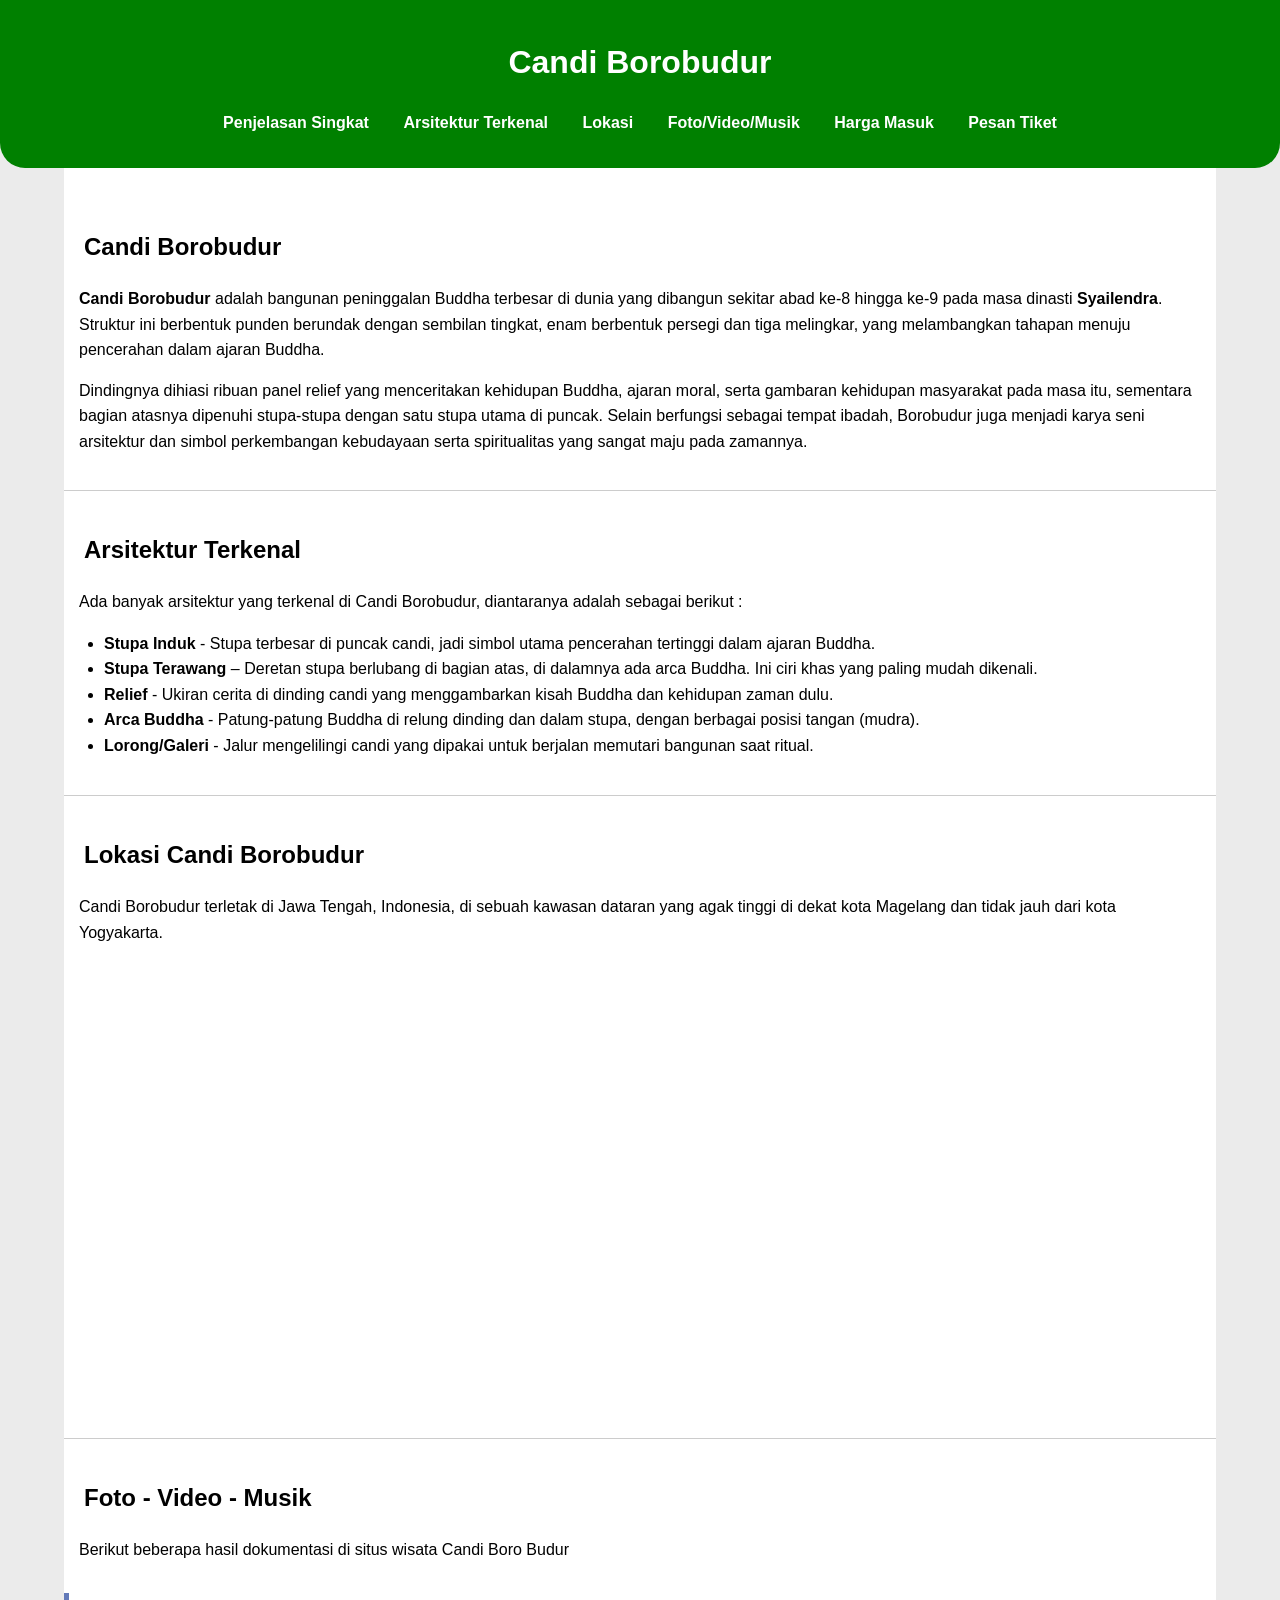
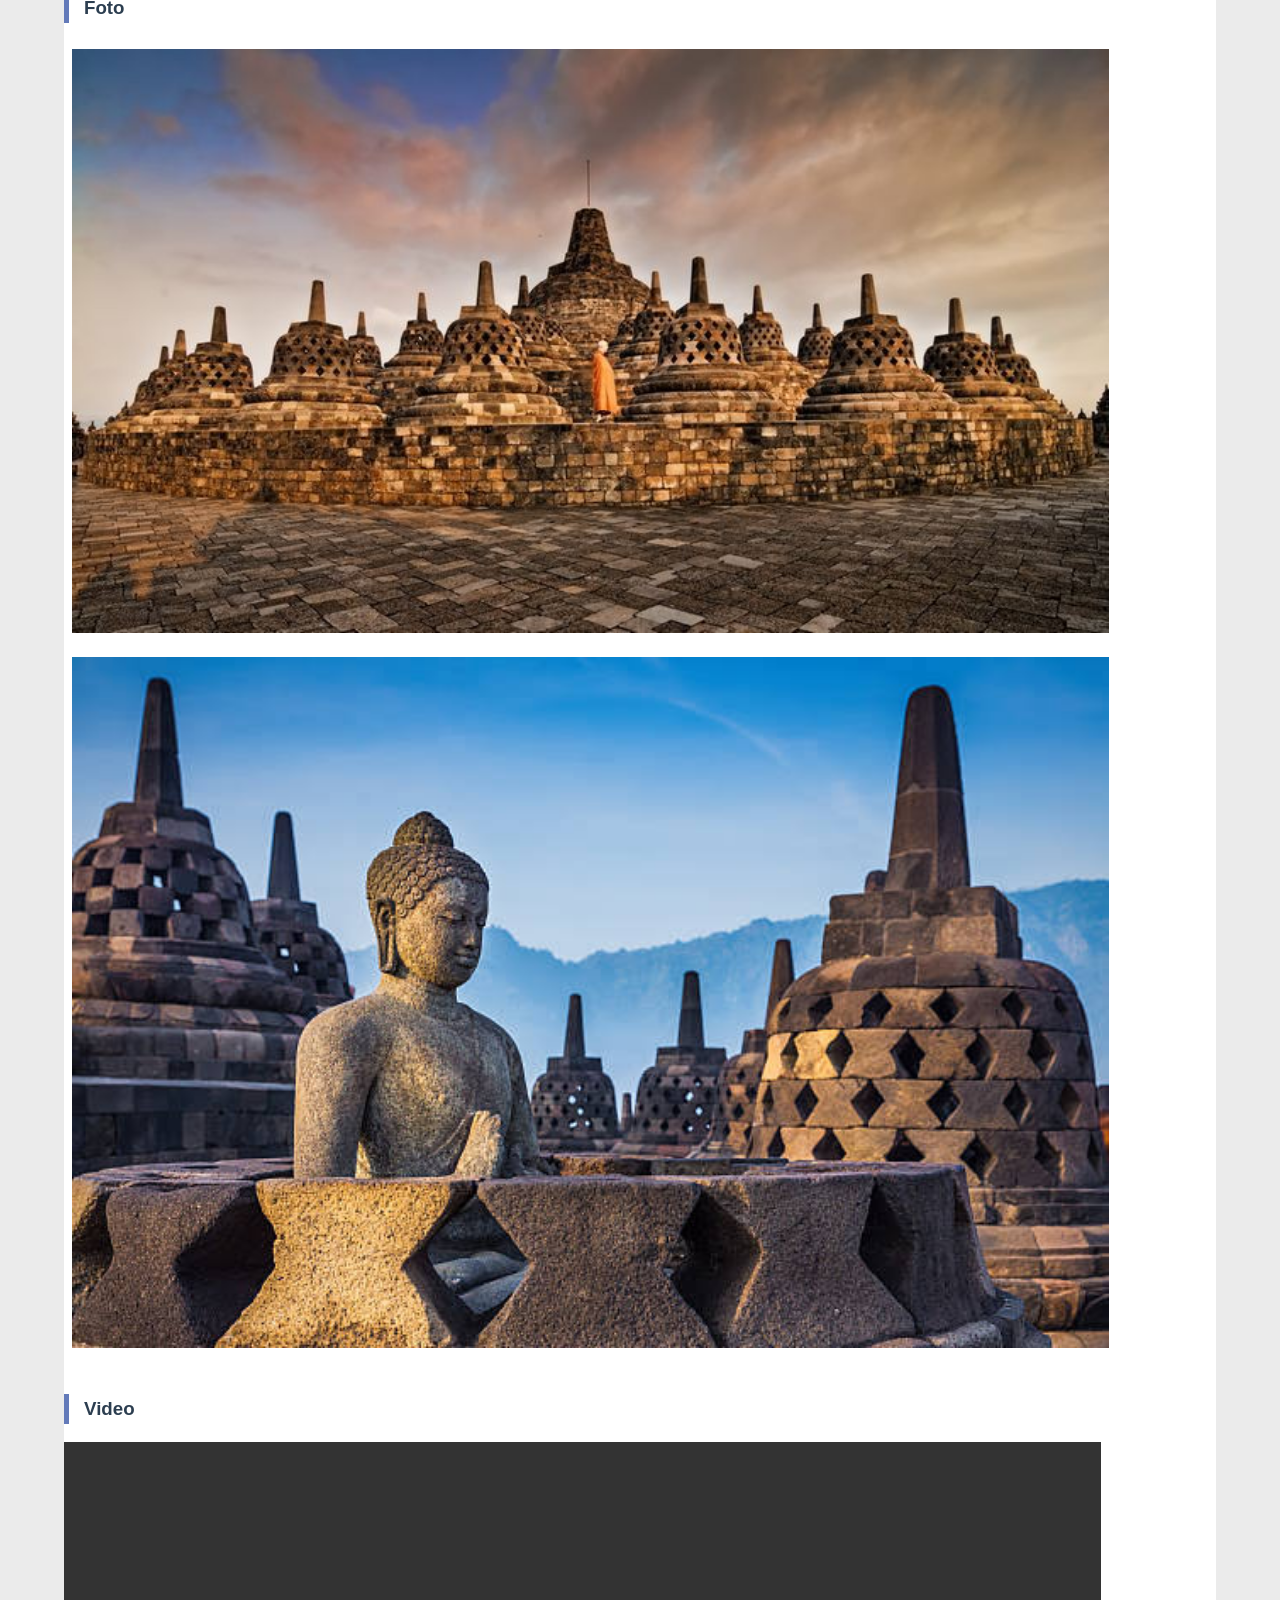
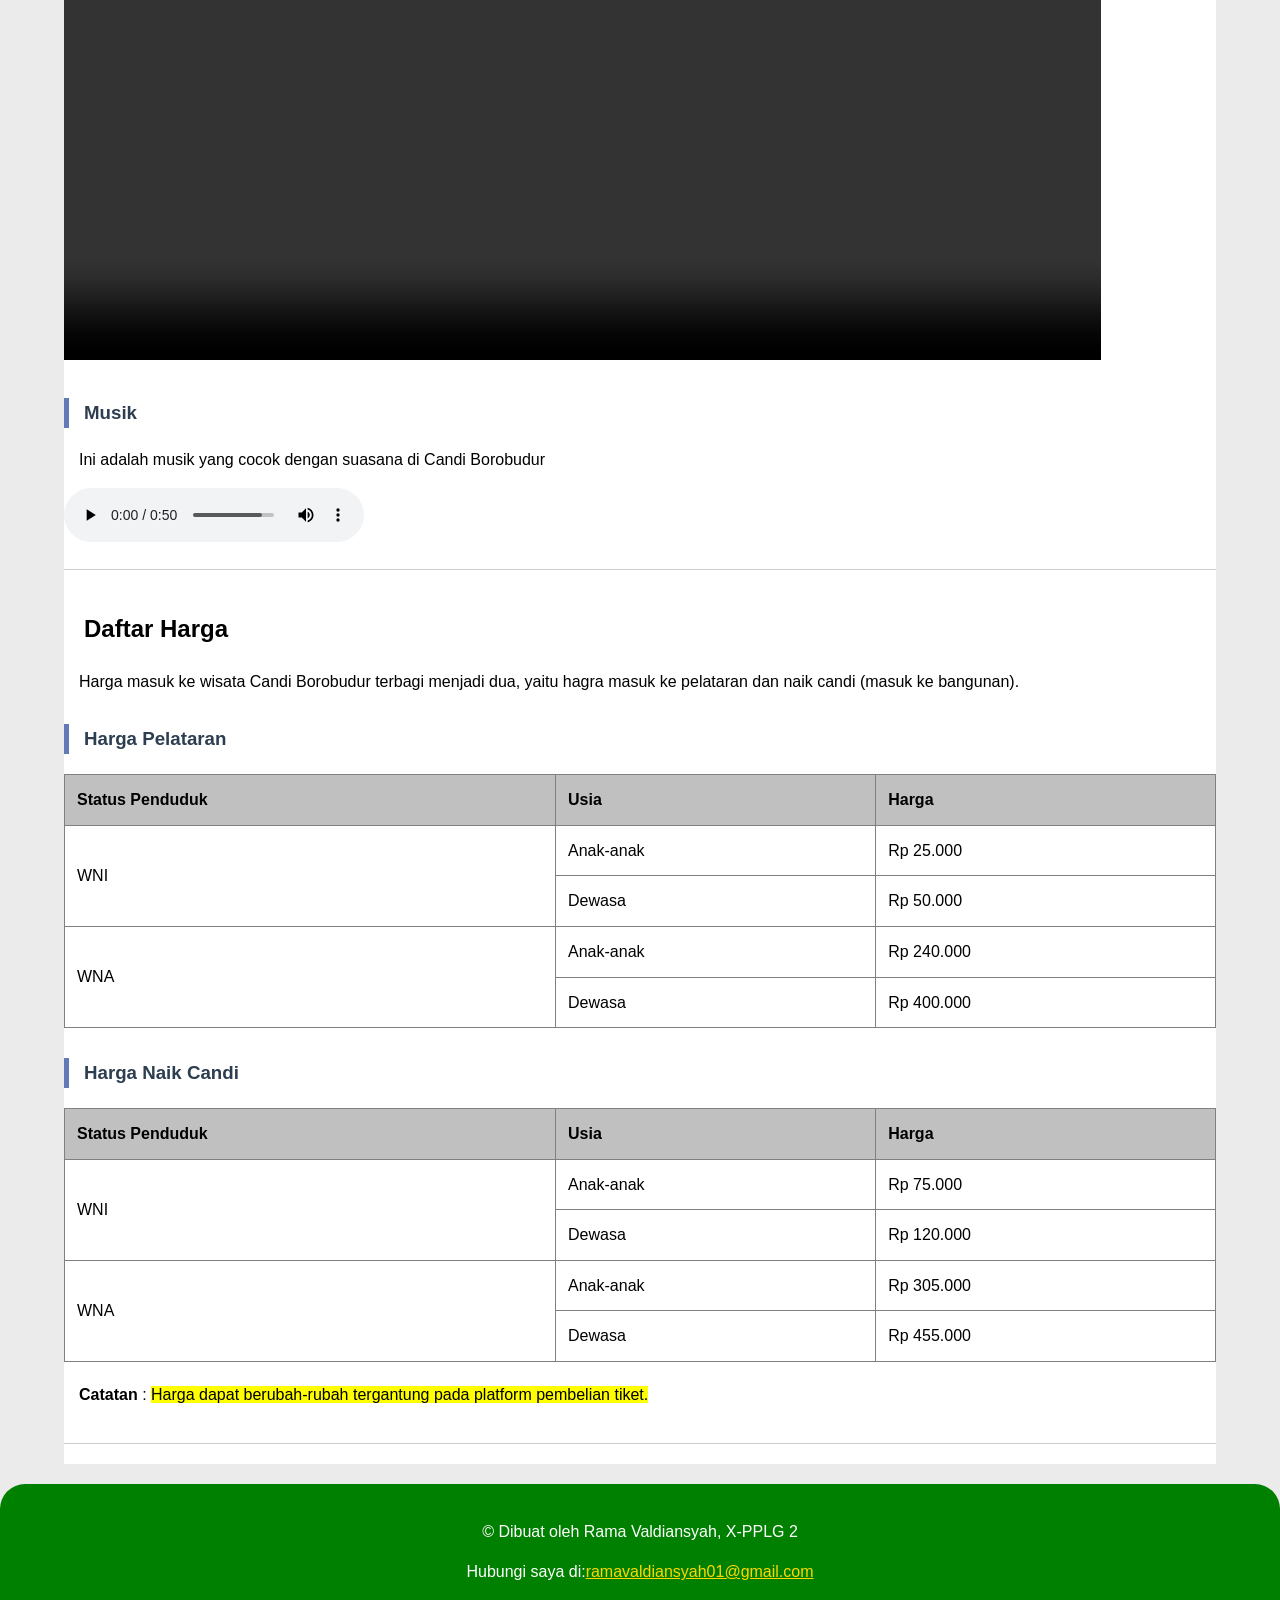
<file: index.html>
<!DOCTYPE html>
<html lang="en">
<head>
  <meta charset="UTF-8">
  <meta name="viewport" content="width=device-width, initial-scale=1.0">
  <meta http-equiv="X-UA-Compatible" content="ie=edge">
  <title>Candi Borobudur</title>
  <link rel="stylesheet" href="style.css">
</head>
<body>
  <header>
    <h1>Candi Borobudur</h1>
    <nav>
        <ul>
          <li><a href="#explanation">Penjelasan Singkat</a></li>
          <li><a href="#architecture">Arsitektur Terkenal</a></li>
          <li><a href="#location">Lokasi</a></li>
          <li><a href="#dokumentasion">Foto/Video/Musik</a></li>
          <li><a href="#price">Harga Masuk</a></li>
          <li><a href="pemesanan.html">Pesan Tiket</a></li>
        </ul>
    </nav>
  </header>
  
  <main class="container">
    
    <section id="explanation">
      <h2>Candi Borobudur</h2>
      <p><b>Candi Borobudur</b> adalah bangunan peninggalan Buddha terbesar di dunia yang dibangun sekitar abad ke-8 hingga ke-9 pada masa dinasti <b>Syailendra</b>. Struktur ini berbentuk punden berundak dengan sembilan tingkat, enam berbentuk persegi dan tiga melingkar, yang melambangkan tahapan menuju pencerahan dalam ajaran Buddha.</p>
      <p>Dindingnya dihiasi ribuan panel relief yang menceritakan kehidupan Buddha, ajaran moral, serta gambaran kehidupan masyarakat pada masa itu, sementara bagian atasnya dipenuhi stupa-stupa dengan satu stupa utama di puncak. Selain berfungsi sebagai tempat ibadah, Borobudur juga menjadi karya seni arsitektur dan simbol perkembangan kebudayaan serta spiritualitas yang sangat maju pada zamannya.</p>
    </section>
    
    <section id="architecture">
      <h2>Arsitektur Terkenal</h2>
      <p>Ada banyak arsitektur yang terkenal di Candi Borobudur, diantaranya adalah sebagai berikut :</p>
      <ul>
          <li>
            <strong>Stupa Induk</strong> - Stupa terbesar di puncak candi, jadi simbol utama pencerahan tertinggi dalam ajaran Buddha.
          </li>
          <li>
            <strong>Stupa Terawang</strong> – Deretan stupa berlubang di bagian atas, di dalamnya ada arca Buddha. Ini ciri khas yang paling mudah dikenali.
          </li>
          <li>
            <strong>Relief</strong> - Ukiran cerita di dinding candi yang menggambarkan kisah Buddha dan kehidupan zaman dulu.
          </li>
          <li>
            <strong>Arca Buddha</strong> - Patung-patung Buddha di relung dinding dan dalam stupa, dengan berbagai posisi tangan (mudra).
          </li>
          <li>
            <strong>Lorong/Galeri</strong> - Jalur mengelilingi candi yang dipakai untuk berjalan memutari bangunan saat ritual.
          </li>
      </ul>
    </section>
    
    <section id="location">
      <h2>Lokasi Candi Borobudur</h2>
      <p>Candi Borobudur terletak di Jawa Tengah, Indonesia, di sebuah kawasan dataran yang agak tinggi di dekat kota Magelang dan tidak jauh dari kota Yogyakarta.</p>
      
      <iframe src="https://www.google.com/maps/embed?pb=!1m18!1m12!1m3!1d3953.513576082467!2d110.2016335147761!3d-7.607873694576365!2m3!1f0!2f0!3f0!3m2!1i1024!2i768!4f13.1!3m3!1m2!1s0x2e7a892b1f6d3f2b%3A0x86b0391d1e4c760!2sBorobudur%20Temple!5e0!3m2!1sen!2sid!4v161718192021!5m2!1sen!2sid" 
      width="100%" 
      height="450" 
      style="border:0;" 
      allowfullscreen="" 
      loading="lazy"></iframe>
    </section>
     
    <section id="dokumentasion" class="galerry">
       <h2>Foto - Video - Musik</h2>
       <p>Berikut beberapa hasil dokumentasi di situs wisata Candi Boro Budur</p>
       <h3>Foto</h3>
         <img src="images_1.jpg" alt="image_1">
         <img src="images_2.jpg" alt="image_2">
       <h3>Video</h3>
       <video controls>
         <source src="video.mp4" type="video/mp4" alt="video.mp4">
       </video>
       <h3>Musik</h3>
       <p>Ini adalah musik yang cocok dengan suasana di Candi Borobudur</p>
       <audio controls>
         <source src="Ndang - Backsound Musik Gamelan Bali.mp3" type="audio/mpeg" alt="audio.mp3">
       </audio>
    </section>
    
    <section id="price">
      <h2>Daftar Harga</h2>
      <p>Harga masuk ke wisata Candi Borobudur terbagi menjadi dua, yaitu hagra masuk ke pelataran dan naik candi (masuk ke bangunan).</p>
      <h3>Harga Pelataran</h3>
      <table border="1">
        <div>
        <thead>
          <tr>
            <th>Status Penduduk</th>
            <th>Usia</th>
            <th>Harga</th>
          </tr>
        </thead>
        
        <tbody>
          <tr>
            <td rowspan="2">WNI</td>
            <td>Anak-anak</td>
            <td>Rp 25.000</td>
          </tr>
          <tr>
            <td>Dewasa</td>
            <td>Rp 50.000</td>
          </tr>
          <tr>
            <td rowspan="2">WNA</td>
            <td>Anak-anak</td>
            <td>Rp 240.000</td>
          </tr>
          <tr>
            <td>Dewasa</td>
            <td>Rp 400.000</td>
          </tr>
        </tbody>
      </table>
      </div>
      
      <h3>Harga Naik Candi</h3>
      
      <div>
      <table border="1">
        <thead>
          <tr>
            <th>Status Penduduk</th>
            <th>Usia</th>
            <th>Harga</th>
          </tr>
        </thead>
        
        <tbody>
          <tr>
            <td rowspan="2">WNI</td>
            <td>Anak-anak</td>
            <td>Rp 75.000</td>
          </tr>
          <tr>
            <td>Dewasa</td>
            <td>Rp 120.000</td>
          </tr>
          <tr>
            <td rowspan="2">WNA</td>
            <td>Anak-anak</td>
            <td>Rp 305.000</td>
          </tr>
          <tr>
            <td>Dewasa</td>
            <td>Rp 455.000</td>
          </tr>
        </tbody>
      </table>
      </div>
      <p><strong>Catatan</strong> : <mark>Harga dapat berubah-rubah tergantung pada platform pembelian tiket.</mark></p>
      
    </section>
    
  </main>
  <footer>
    <p>&copy; Dibuat oleh Rama Valdiansyah, X-PPLG 2</p>
    <p>Hubungi saya di:<a href="mailto:ramavaldiansyah01@gmail.com" style="color: gold;">ramavaldiansyah01@gmail.com</a></p>
  </footer>

<!--
pertanyaan
1 Apa perbedaan fungsi antara tag <div> dan <section> dalam kasus yang Anda buat?
2 Mengapa penggunaan atribut alt pada tag <img> sangat penting dalam aspek aksesibilitas web?
3 Bagaimana peran tag <meta name="viewport"> dalam membuat halaman menjadi responsive?

jawaban
1 untuk membedakan 2 content yang sama
2 apabila image tidak muncul pada halaman web, yanv membaca dapat mengetahui bahwa dibagian tersebur terdapat image yang error
3 membuat ukuran website mengikuti ukuran layar sesuai dengan devace yang dipakai
-->

</body>
</html>
</file>
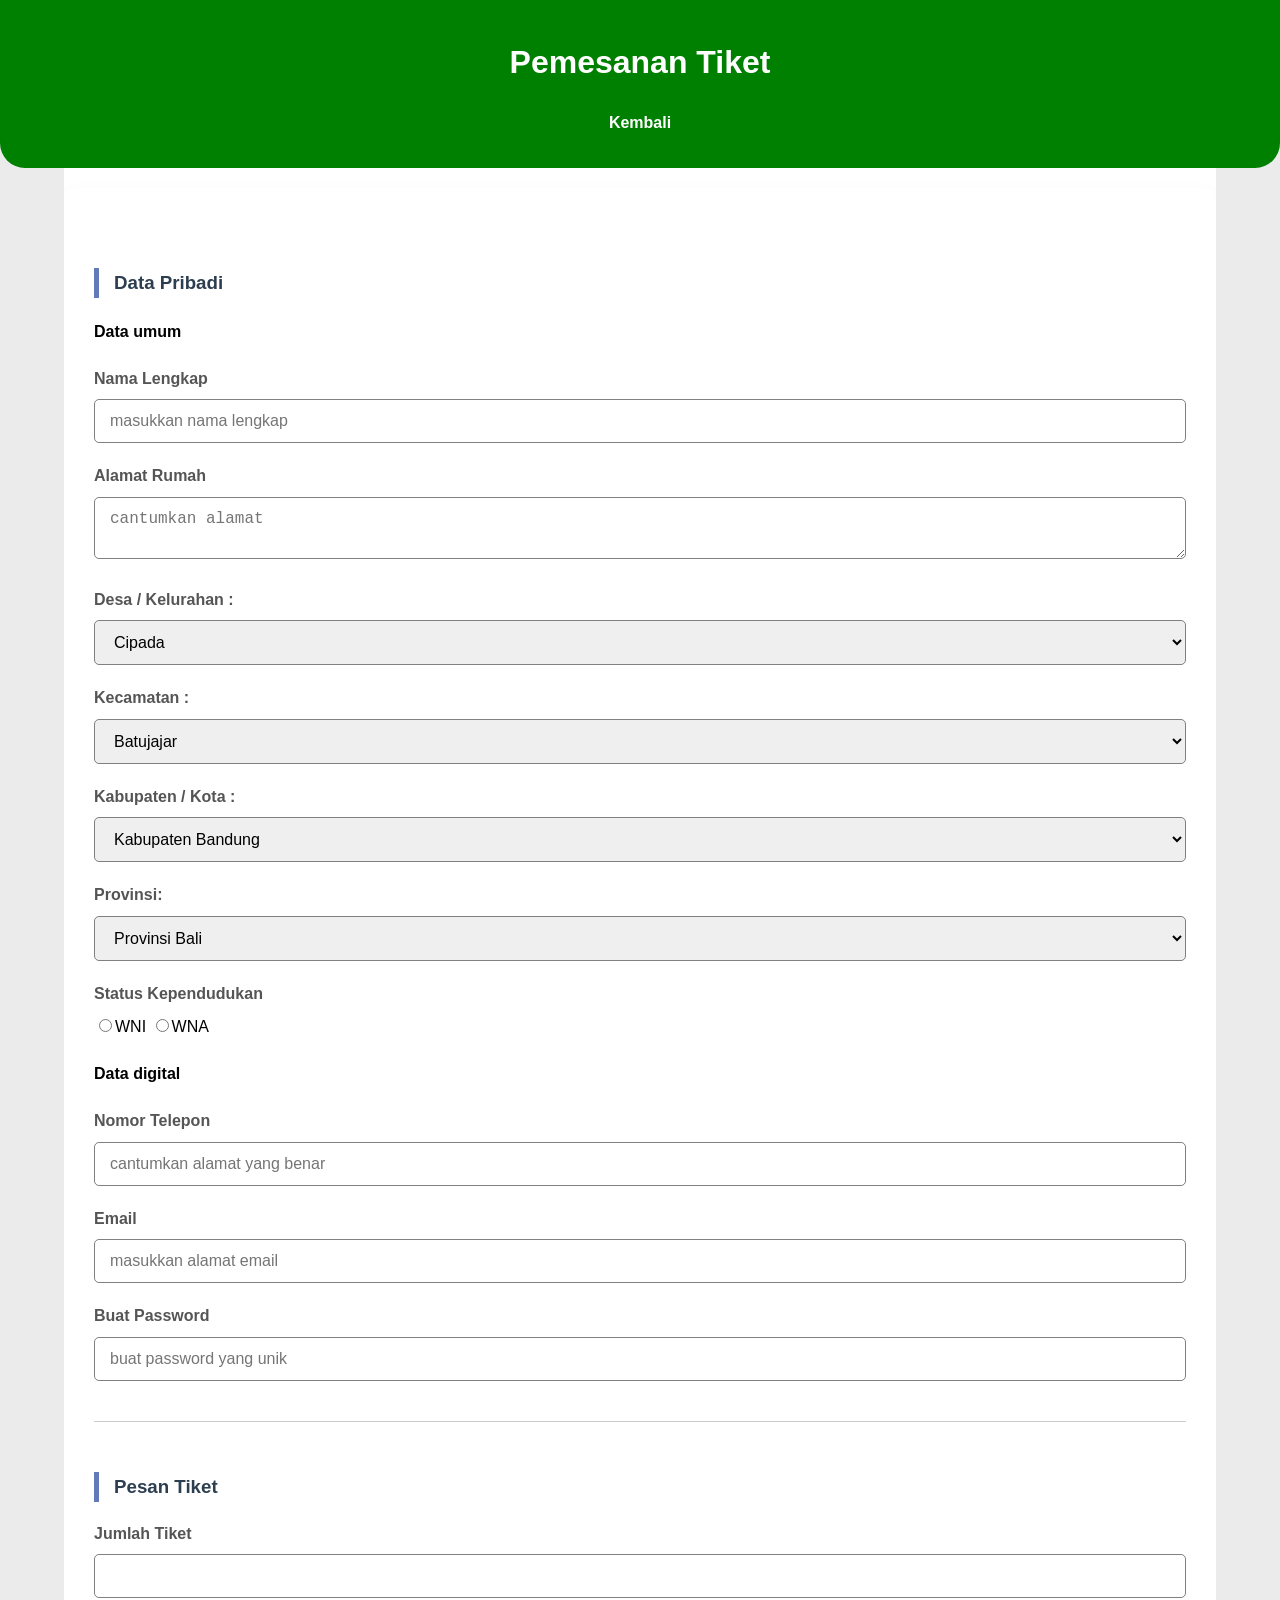
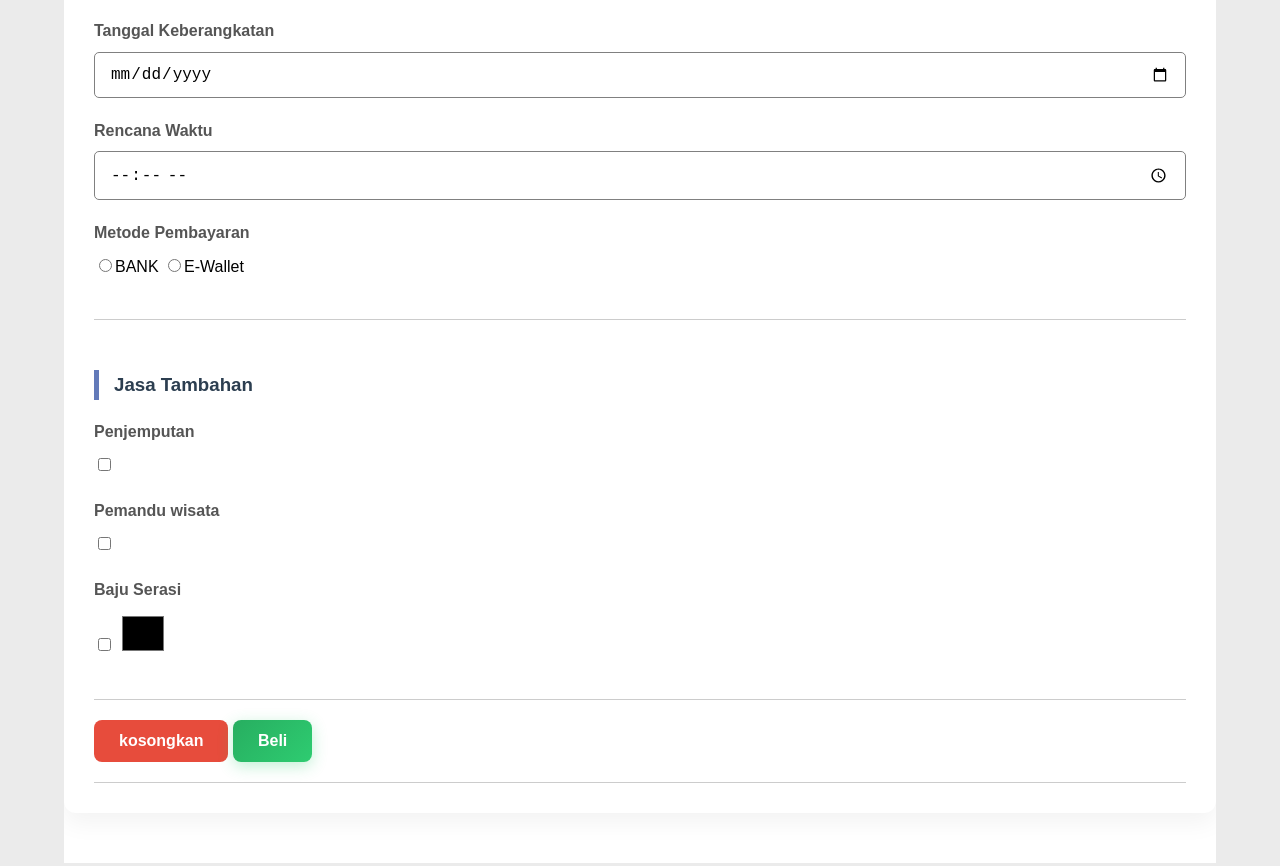
<file: pemesanan.html>
<!DOCTYPE html>
<html lang="en">
<head>
  <meta charset="UTF-8">
  <meta name="viewport" content="width=device-width, initial-scale=1.0">
  <meta http-equiv="X-UA-Compatible" content="ie=edge">
  <title>Pemesanan Tiket</title>
  <link rel="stylesheet" href="style.css">
</head>
<body>
  <header>
    <h1>Pemesanan Tiket</h1>
    <nav>
      <ul>
        <li><a href="index.html">Kembali</a></li>
      </ul>
    </nav>
  </header>
  <main class="container">
    <form id="orderForm">
      <section>
        <h3>Data Pribadi</h3>
        <h4>Data umum</h4>
        <div class="form-group">
          <label>Nama Lengkap</label>
          <input type="text" id="nama" name="nama" placeholder="masukkan nama lengkap">
        </div>
        
        <div class="form-group">
          <label>Alamat Rumah</label>
          <textarea id="alamat" name="alamat" placeholder="cantumkan alamat"></textarea>
        </div>
        
        <div class="form-group">
          <label for="desa">Desa / Kelurahan :</label>
          <select name="desa" id="desa">
            <option value="Cipada">Cipada</option>
            <option value="Jambudipa">Jambudipa</option>
            <option value="Kertawangi">Kertawangi</option>
            <option value="Padaasih">Padaasih</option>
            <option value="Pasirhalang">Pasirhalang</option>
            <option value="Pasirlangu">Pasirlangu</option>
            <option value="Sadangmekar">Sadangmekar</option>
            <option value="Tugumukti">Tugumukti</option>
          </select>
        </div>
        <div class="form-group">
          <label for="kecamatan">Kecamatan :</label>
          <select name="kecamatan" id="kecamatan">
            <option value="Batujajar">Batujajar</option>
            <option value="Cihampelas">Cihampelas</option>
            <option value="Cikalongwetan">Cikalongwetan</option>
            <option value="Cililin">Cililin</option>
            <option value="Cipatat">Cipatat</option>
            <option value="Cipeundeuy">Cipeundeuy</option>
            <option value="Cipongkor">Cipongkor</option>
            <option value="Cisarua">Cisarua</option>
          </select>
        </div>
        <div class="form-group">
          <label for="kab">Kabupaten / Kota :</label>
          <select name="kab" id="kab">
            <option value="Kabupaten Bandung">Kabupaten Bandung</option>
            <option value="Kabupaten Bandung Barat">Kabupaten Bandung Barat</option>
            <option value="Kabupaten Bogor">Kabupaten Bogor</option>
            <option value="Kabupaten Bekasi">Kabupaten Bekasi</option>
            <option value="Kabupaten Cianjur">Kabupaten Cianjur</option>
            <option value="Kota Bandung">Kota Bandung</option>
            <option value="Kota Banjar">Kota Banjar</option>
            <option value="Kota Bogor">Kota Bogor</option>
            <option value="Kota Bekasi">Kota Bekasi</option>
            <option value="Kota Cimahi">Kota Cimahi</option>
          </select>
        </div>
        <div class="form-group">
          <label for="prov">Provinsi:</label>
          <select name="prov" id="prov">
            <option value="Provinsi Bali">Provinsi Bali</option>
            <option value="Provinsi Banten">Provinsi Banten</option>
            <option value="Provinsi DI Yogyakarta">Provinsi DI Yogyakarta</option>
            <option value="Provinsi DKI Jakarta">Provinsi DKI Jakarta</option>
            <option value="Provinsi Lampung">Provinsi Lampung</option>
            <option value="Provinsi Jawa Barat">Provinsi Jawa Barat</option>
            <option value="Provinsi Jawa Tengah">Provinsi Jawa Tengah</option>
            <option value="Provinsi Jawa Timur">Provinsi Jawa Timur</option>
          </select>
        </div>
        
        <div class="form-group">
          <label>Status Kependudukan</label>
          <input type="radio" id="status" name="status">WNI
          <input type="radio" id="status" name="status">WNA
        </div>
      
        <h4>Data digital</h4>
        <div class="form-group">
          <label>Nomor Telepon</label>
          <input type="tel" id="telepon" name="telepon" placeholder="cantumkan alamat yang benar" required>
        </div>
        
        <div class="form-group">
          <label>Email</label>
          <input type="email" id="email" name="email" placeholder="masukkan alamat email" required>
        </div>
        
        <div class="form-group">
          <label>Buat Password</label>
          <input type="password" id="pass" name="pass" placeholder="buat password yang unik" required>
        </div>
      </section>
      
      <section>
        <h3>Pesan Tiket</h3>
        <div class="form-group">
          <label>Jumlah Tiket</label>
          <input type="number" id="jumlah" name="jumlah" min="1" max="1500">
        </div>
        
        <div class="form-group">
          <label>Tanggal Keberangkatan</label>
          <input type="date" id="tanggal" name="tanggal">
        </div>
        
        <div class="form-group">
          <label>Rencana Waktu</label>
          <input type="time" id="waktu" name="waktu">
        </div>
        
        <div class="form-group">
          <label>Metode Pembayaran</label>
          <input type="radio" id="pembayaran" value="bank">BANK
          <input type="radio" id="pembayaran" value="e-wallet">E-Wallet
        </div>
      </section>
      
      <section>
          <h3>Jasa Tambahan</h3>
          <div class="form-group">
            <label>Penjemputan</label>
            <input type="checkbox" name="addon" value="jemput">
          </div>
          
          <div class="form-group">
            <label>Pemandu wisata</label>
            <input type="checkbox" name="addon" value="pemandu">
          </div>
          
          <div class="form-group">
            <label>Baju Serasi</label>
            <input type="checkbox" name="addon" value="warna_baju">
            <input type="color">
          </div>
      </section>
      
      <section>
        <div>
          <input type="reset" value="kosongkan">
          <input type="submit" value="Beli">
        </div>
      </section>
    </form>
    
    <div id="result" style="margin-top: 20px; padding: 15px; background: #A8FBD3; display: none;">
        <h3>Data Berhasil Disimpan!</h3>
        <p id="displayData"></p>
    </div>
  </main>
  
  <script>
    document.getElementById('orderForm').addEventListener('submit', function(event) {
        event.preventDefault(); // Mencegah reload halaman

        // 1. Mengambil data menggunakan FormData
        const formData = new FormData(this);
        const dataObj = {};

        // Penanganan khusus untuk checkbox (karena bisa pilih lebih dari satu)
        const addons = formData.getAll('addon');

        // 2. Memproses data menjadi Object agar mudah disimpan
        formData.forEach((value, key) => {
            // Jika kuncinya adalah 'addon', kita masukkan array yang sudah diproses di atas
            if (key === 'addon') {
                dataObj[key] = addons;
            } else if (value instanceof File) {
                dataObj[key] = value.name ? value.name : "Tidak ada file";
            } else {
                dataObj[key] = value;
            }
        });

        // 3. Menyimpan ke LocalStorage (Simulasi Database di Browser)
        // Data ini akan tetap ada meskipun browser ditutup
        localStorage.setItem('pesananTerakhir', JSON.stringify(dataObj));

        // 4. Membuat tampilan output yang lebih cantik
        let outputHtml = '<ul style="list-style: none; padding: 0;">';
        for (const [key, value] of Object.entries(dataObj)) {

            const label = key.replace('_', ' ').toUpperCase();
            outputHtml += `<li style="margin-bottom: 5px; border-bottom: 1px solid grey; padding-bottom: 5px;">
                            <strong>${label}:</strong> ${Array.isArray(value) ? value.join(', ') : value}
                          </li>`;
        }
        outputHtml += '</ul>';
        
        const resultDiv = document.getElementById('result');
        const displayData = document.getElementById('displayData');

        displayData.innerHTML = outputHtml;
        resultDiv.style.display = 'block';

        resultDiv.scrollIntoView({ behavior: 'smooth' });

        alert("Halo " + dataObj.nama + ", data pesanan Anda telah disimpan di sistem lokal!");
    });

    window.addEventListener('load', () => {
        const savedData = localStorage.getItem('pesananTerakhir');
        if (savedData) {
            console.log("Data pesanan terakhir ditemukan:", JSON.parse(savedData));
        }
    });
  </script>
</body>
</html>
</file>
<file: style.css>
body {
  font-family: 'Segoe UI', Tahoma, Geneva, Verdana, sans-serif;
  margin: 0;
  line-height: 1.6;
  color: #000;
  background: #EBEBEB;
}

header {
  background: #008000;
  color: white;
  padding: 1rem 0;
  text-align: center;
  border-bottom-left-radius: 25px;
  border-bottom-right-radius: 25px;
}

nav ul {
  list-style: none;
  padding: 0;
}

nav ul li {
  display: inline;
  margin: 0 15px;
}

nav ul li a {
  color: white;
  text-decoration: none;
  font-weight: bold;
}

p {
  margin: 15px;
}
h2 {
  margin: 20px;
}

.container {
  width: 90%;
  margin: auto;
  overflow: hidden;
  padding: 20px 0;
  background: white;
}

section {
  padding: 20px 0;
  border-bottom: 1px solid #ccc;
}

.gallery img {
  width: 95%;
  max-width: 400px;
  height: auto;
  border-radius: 8px;
  margin: 10px;
}

table {
  width: 100%;
  border-collapse: collapse;
  margin: 20px 0;
}
table, th, td {
  border: 1px solid #808080;
  padding: 12px;
  text-align: left;
}
th {
  background-color: #C0C0C0;
}

footer {
  background: #008000;
  color: white;
  text-align: center;
  padding: 20px 0;
  margin-top: 20px;
  border-top-left-radius: 25px;
  border-top-right-radius: 25px;
}

@media (max-width: 1440px) { 
  video {
    width: 90%;
    margin: auto;
  }
  img {
    width: 90%;
    margin: auto;
    padding: 8px;
  }
} 
@media (max-width: 600px) {
  nav ul li {
    display: block;
    margin-bottom: 10px;
  }
}

form {
    background: white;
    padding: 30px;
    border-radius: 12px;
    box-shadow: 0 10px 25px rgba(0,0,0,0.05); /* Efek melayang */
    margin-bottom: 30px;
}
section h3 {
    border-left: 5px solid #637AB9;
    padding-left: 15px;
    margin-top: 30px;
    color: #2c3e50;
}

.form-group { margin-bottom: 20px; }
label { display: block; font-weight: 600; margin-bottom: 8px; color: #555; }

input[type="text"], input[type="email"], input[type="password"],
input[type="tel"], input[type="number"],
input[type="date"], input[type="time"], select, textarea {
    width: 100%;
    padding: 12px 15px;
    border: 1px solid grey;
    border-radius: 5px;
    transition: all 0.8s ease;
    box-sizing: border-box;
    font-size: 1rem;
}

input[type="submit"], input[type="reset"], button {
    padding: 12px 25px;
    border: none;
    border-radius: 8px;
    font-weight: bold;
    cursor: pointer;
    transition: transform 0.2s, box-shadow 0.2s, background 0.3s;
    font-size: 1rem;
    display: inline-block;
}

input[type="submit"] {
    background: linear-gradient(135deg, #27ae60, #2ecc71);
    color: white;
    box-shadow: 0 4px 15px rgba(46, 204, 113, 0.3);
}

input[type="reset"] {
    background: #e74c3c;
    color: white;
}

input[type="submit"]:hover, input[type="reset"]:hover, input[type="button"]:hover {
    transform: translateY(-2px); /* Efek sedikit naik saat hover */
    filter: brightness(1.1);
    box-shadow: 0 6px 20px rgba(0, 0, 0, 0.15);
}
input[type="submit"]:active, input[type="reset"]:active {
    transform: translateY(0);
}

input[type="color"] {
    height: 45px;
    cursor: pointer;
    border: none;
    background: none;
}
</file>
